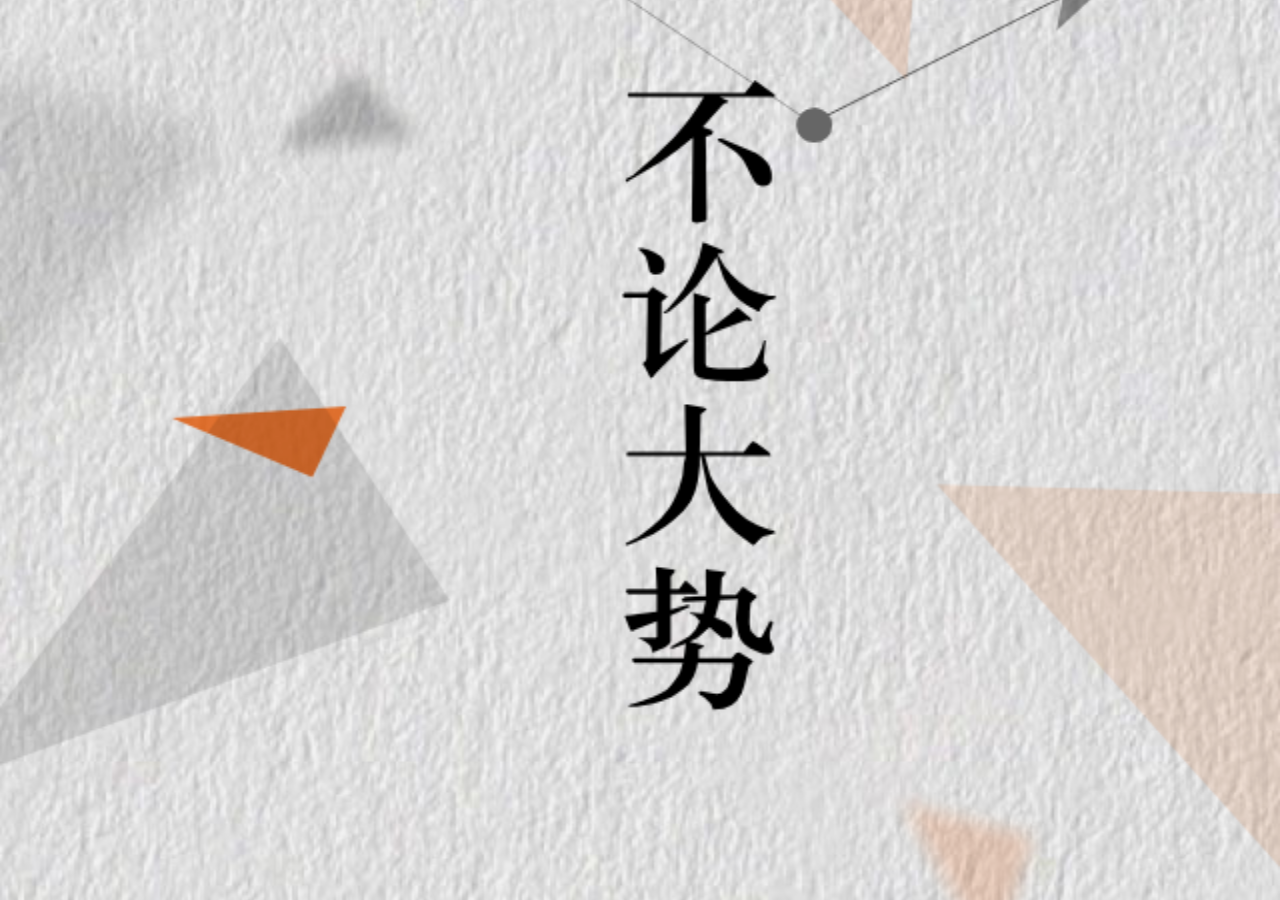
<file: index.html>
<!DOCTYPE html>
<html>

<head>
    <meta charset="UTF-8">
    <title>思 志 慧 念</title>
    <meta name="viewport" content="width=device-width, initial-scale=1.0, maximum-scale=1.0, user-scalable=no,minimal-ui" />
    <link href="css/reset.css" rel="stylesheet" />
    <script src="js/libs/jquery.min.js"></script>
    <script src="fla/libs/easeljs-0.8.1.min.js"></script>
    <script src="fla/libs/tweenjs-0.6.1.min.js"></script>
    <script src="fla/libs/movieclip-0.8.1.min.js"></script>
    <script src="fla/libs/preloadjs-0.6.1.min.js"></script>
    <script src="js/libs/jquery.transit.js"></script>
    <!--<script src="js/libs/TweenMax.min.js"></script>-->
    <script src="js/libs/lodash.min.js"></script>
    <script src="js/libs/jquery.touchSwipe.min.js"></script>
    <script src="fla/canvasAnim.js"></script>
    <script src="fla/canvasInit.js"></script>
    <style>
    /* Removes Mobile Highlight */ *{-webkit-tap-highlight-color: rgba(0, 0, 0, 0);}
.stop-scrolling {
  height: 100%;
  overflow: hidden;
}

    </style>

</head>

<body style="background-color:#D4D4D4">
    <div class="site-body">
        <div id="minisite">
            <!-- bigBgBody start -->
            <div id="bigBgBody" class="big-bg-body">
                <canvas id="canvas" width="640" height="1039"></canvas>
            </div>
            <!-- bigBgBody end -->
            <!-- loadBody start -->
            <div id="loadBody" class="load-body">
                <div class="load-watch-main">
                    <div class="progress">0%</div>
                </div>
            </div>
            <div class="swipeMode" id="swipeLayer"></div>
            <div class="tapMode" id="tapLayer"></div>
            <div class="tapMode" id="tapLayerMiddle"></div>
            <!-- loadBody end -->
            <a href="#" ></a>
        </div>
    </div>
    <script src="js/app.js"></script>
</body>

</html>
</file>
